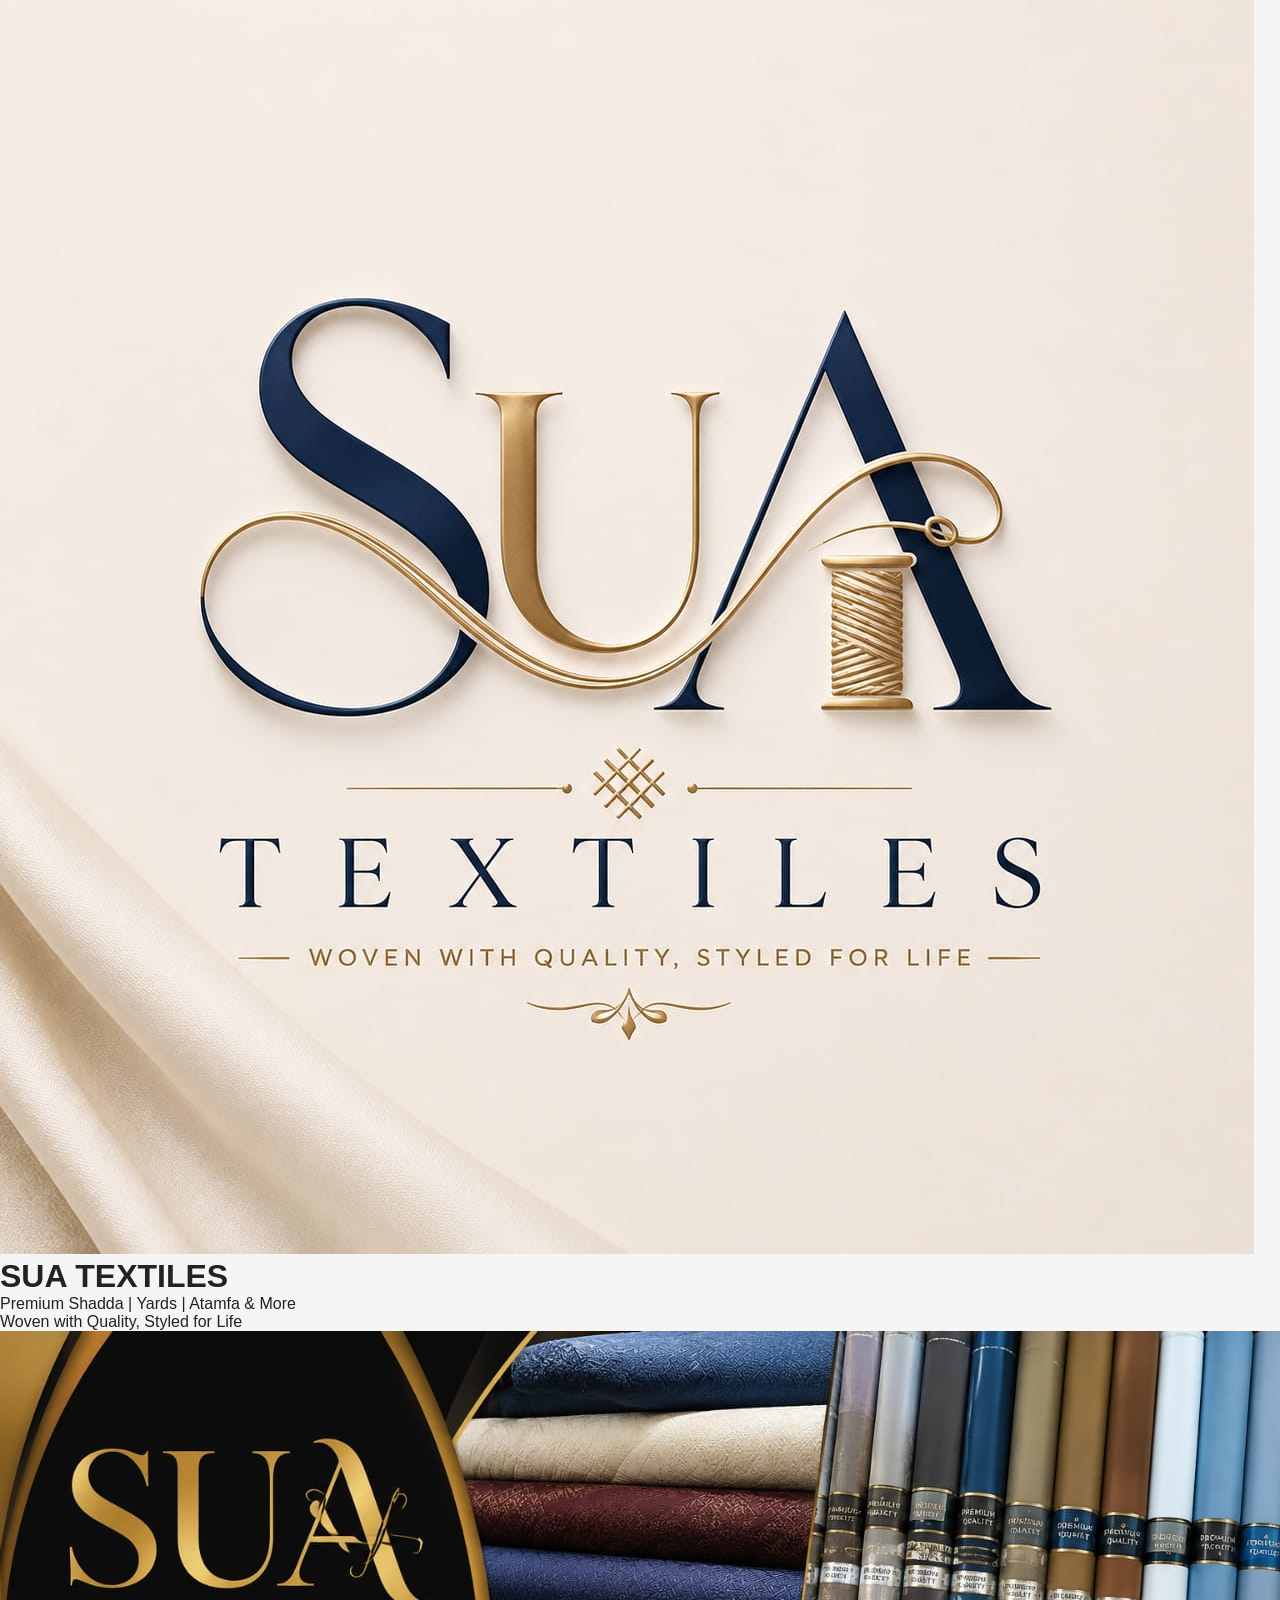
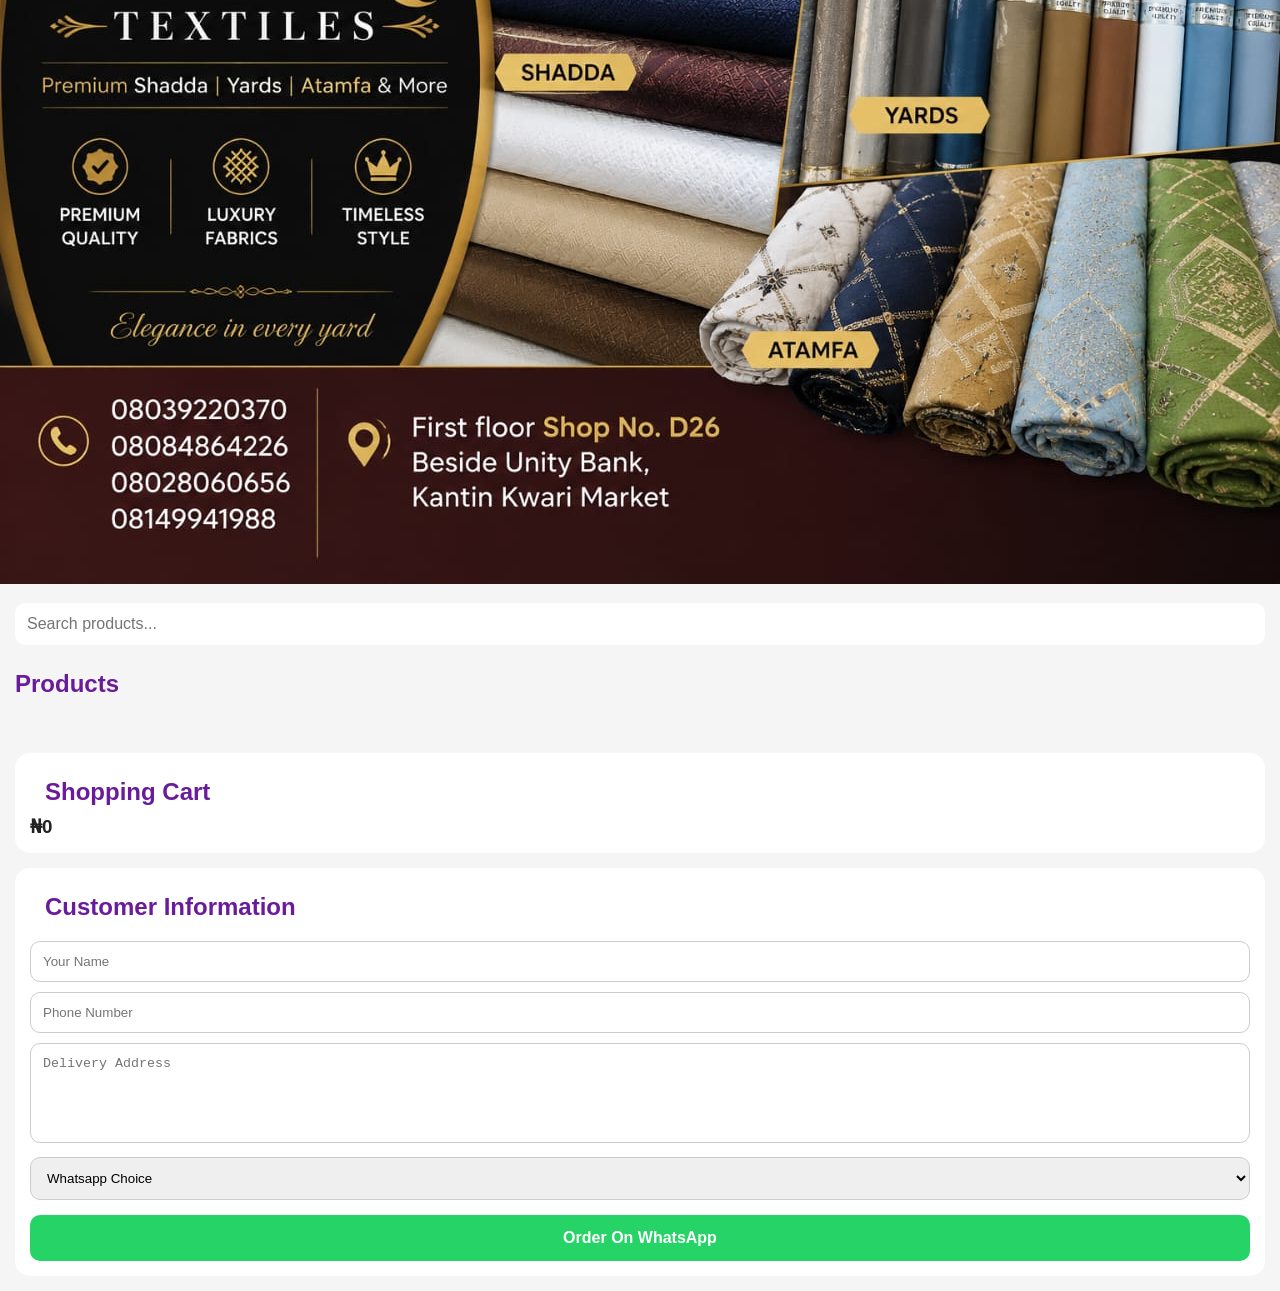
<file: index.html>
<!DOCTYPE html>
<html lang="en">

<head>

  <meta charset="UTF-8">

  <meta
    name="viewport"
    content="width=device-width, initial-scale=1.0"
  >

  <title>SUA Textiles</title>

  <link rel="stylesheet" href="style.css">

  <link rel="stylesheet" href="responsive.css">

</head>

<body>

  <header class="hero">
    <div class="hero-container">
      <div class="hero-logo">
        <img src="images/logo-elegant.jpg" alt="SUA Textiles Logo" class="logo-img">
      </div>
      <div class="hero-content">
        <h1>SUA TEXTILES</h1>
        <p>Premium Shadda | Yards | Atamfa & More</p>
        <p class="tagline">Woven with Quality, Styled for Life</p>
      </div>
    </div>
    <img src="images/brand-showcase.jpg" alt="Brand Showcase" class="brand-showcase">
  </header>


  <section class="search-section">

    <input
      type="text"
      id="searchInput"
      placeholder="Search products..."
      onkeyup="renderProducts()"
    >

  </section>


  <section>

    <h2 class="section-title">
      Products
    </h2>

    <div
      id="productGrid"
      class="product-grid"
    ></div>

  </section>


  <section class="cart-section">

    <h2 class="section-title">
      Shopping Cart
    </h2>

    <div id="cartItems"></div>

    <h3 id="cartTotal">₦0</h3>

  </section>


  <section class="customer-section">

    <h2 class="section-title">
      Customer Information
    </h2>


    <input
      type="text"
      id="customerName"
      placeholder="Your Name"
    >


    <input
      type="text"
      id="customerPhone"
      placeholder="Phone Number"
    >


    <textarea
      id="customerAddress"
      placeholder="Delivery Address"
    ></textarea>


    <select id="whatsappChoice">

      <option value="">
        Whatsapp Choice
      </option>

      <option value="2348039220370">
        Line 1
      </option>

      <option value="2348147453845">
        Line 2
      </option>

      <option value="2347066465357">
        Line 3
      </option>

      <option value="2348149941988">
        Line 4
      </option>

    </select>


    <button
      onclick="sendOrder()"
      class="main-btn"
    >
      Order On WhatsApp
    </button>

  </section>

  <script src="products.js"></script>

  <script src="cart.js"></script>

  <script src="app.js"></script>

</body>
</html>
</file>
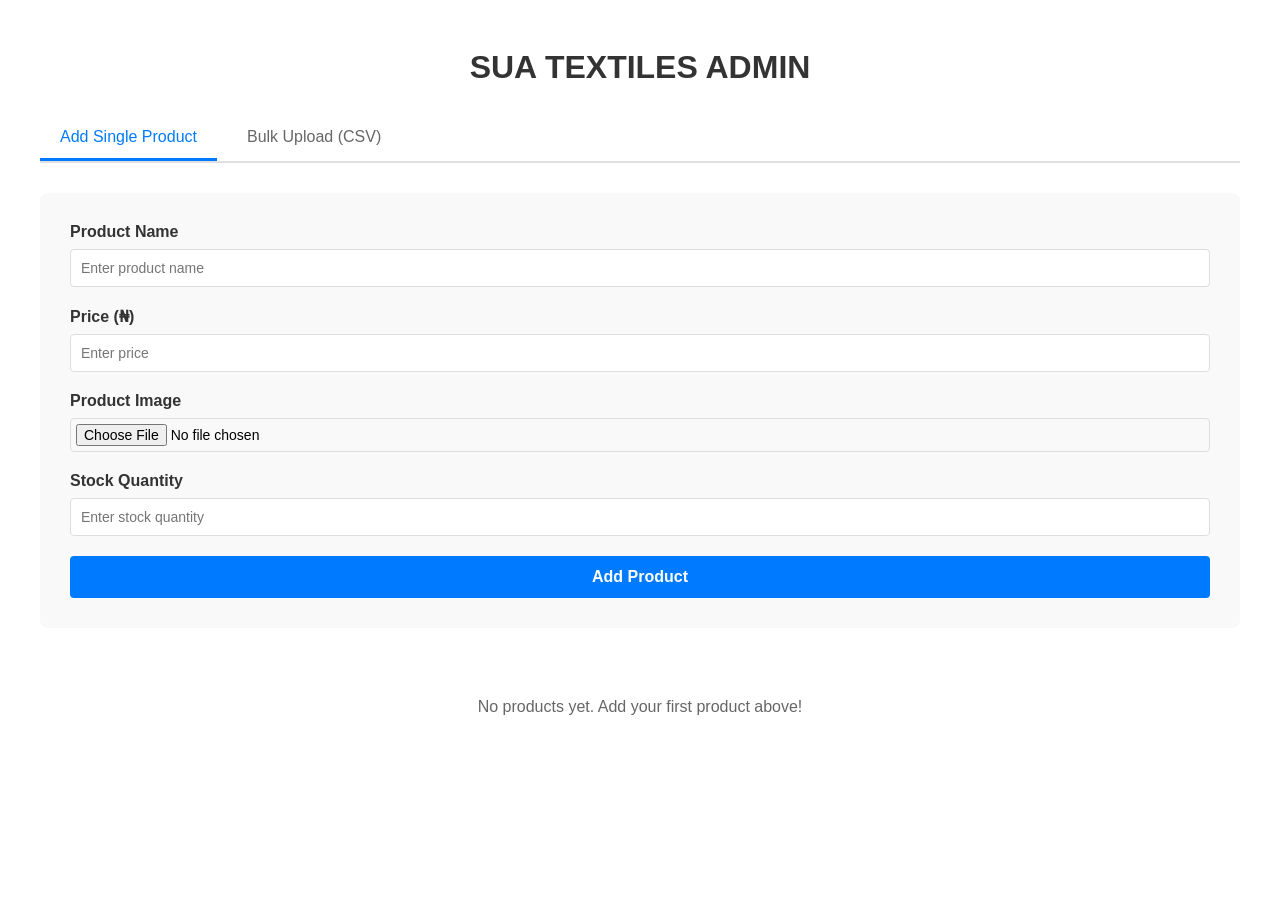
<file: admin.html>
<!DOCTYPE html>
<html lang="en">

<head>
  <meta charset="UTF-8">
  <meta name="viewport" content="width=device-width, initial-scale=1.0">
  <title>SUA Textiles Admin</title>
  <link rel="stylesheet" href="admin.css">
</head>

<body>

  <div class="admin-container">

    <h1>SUA TEXTILES ADMIN</h1>

    <div class="tab-buttons">
      <button class="tab-btn active" onclick="switchTab('single')">Add Single Product</button>
      <button class="tab-btn" onclick="switchTab('bulk')">Bulk Upload (CSV)</button>
    </div>

    <!-- Single Product Form -->
    <div id="single-tab" class="tab-content active">
      <div class="form-container">

        <div class="form-group">
          <label>Product Name</label>
          <input type="text" id="adminName" placeholder="Enter product name">
        </div>

        <div class="form-group">
          <label>Price (₦)</label>
          <input type="number" id="adminPrice" placeholder="Enter price">
        </div>

        <div class="form-group">
          <label>Product Image</label>
          <input type="file" id="adminImage" accept="image/*">
          <div id="imagePreview" class="image-preview"></div>
        </div>

        <div class="form-group">
          <label>Stock Quantity</label>
          <input type="number" id="adminStock" placeholder="Enter stock quantity">
        </div>

        <button onclick="addProduct()" class="btn-submit">Add Product</button>

      </div>
    </div>

    <!-- Bulk Upload Form -->
    <div id="bulk-tab" class="tab-content">
      <div class="form-container">
        <h2>Bulk Upload Products</h2>
        <p>Upload a CSV file with columns: Name, Price, Stock, ImageURL</p>
        
        <div class="upload-area" id="uploadArea">
          <div class="upload-icon">📁</div>
          <h3>Drop CSV file here or click to select</h3>
          <p>Supported format: .csv</p>
          <input type="file" id="csvFile" accept=".csv" style="display:none;">
        </div>

        <div id="preview-container" style="display:none;">
          <h3>Preview (First 10 rows)</h3>
          <table id="preview-table">
            <thead>
              <tr>
                <th>Product Name</th>
                <th>Price</th>
                <th>Stock</th>
                <th>Image URL</th>
                <th>Status</th>
              </tr>
            </thead>
            <tbody id="previewBody"></tbody>
          </table>
          <button onclick="uploadBulkProducts()" class="btn-submit" id="uploadBtn">Upload All Products</button>
        </div>
      </div>
    </div>

    <div id="adminProducts"></div>

  </div>

  <script src="admin.js"></script>

</body>
</html>
</file>
<file: style.css>
*{
  margin:0;
  padding:0;
  box-sizing:border-box;
}

body{
  font-family:Arial,sans-serif;
  background:#f5f5f5;
  color:#222;
}

.hero{
  position:relative;
}

.banner{
  width:100%;
  height:220px;
  object-fit:cover;
}

.hero-text{
  position:absolute;
  bottom:20px;
  left:20px;
  background:rgba(0,0,0,0.5);
  padding:15px;
  border-radius:10px;
  color:white;
}

.hero-text h1{
  font-size:28px;
}

.hero-text p{
  margin-top:5px;
  font-size:14px;
}

.search-section{
  padding:15px;
}

.search-section input{
  width:100%;
  padding:12px;
  border:none;
  border-radius:10px;
  outline:none;
  font-size:16px;
}

.section-title{
  padding:0 15px;
  margin-top:10px;
  margin-bottom:10px;
  color:#6a1b9a;
}

.product-grid{
  display:grid;
  grid-template-columns:repeat(2,1fr);
  gap:12px;
  padding:15px;
}

.card{
  background:white;
  border-radius:15px;
  overflow:hidden;
  box-shadow:0 4px 10px rgba(0,0,0,0.1);
}

.card img{
  width:100%;
  height:170px;
  object-fit:cover;
}

.card h3{
  padding:10px;
  font-size:18px;
}

.price{
  color:#6a1b9a;
  font-weight:bold;
  padding:0 10px;
}

.card p{
  padding:5px 10px;
}

.card input{
  width:90%;
  margin:10px auto;
  display:block;
  padding:10px;
  border:1px solid #ccc;
  border-radius:8px;
}

.card button{
  width:90%;
  margin:10px auto 15px;
  display:block;
  padding:10px;
  border:none;
  background:#6a1b9a;
  color:white;
  border-radius:8px;
  font-size:15px;
}

.cart-section{
  background:white;
  margin:15px;
  padding:15px;
  border-radius:15px;
}

.cart-item{
  margin-bottom:10px;
}

.cart-item button{
  background:red;
  color:white;
  border:none;
  padding:5px 8px;
  margin-left:10px;
  border-radius:5px;
}

.customer-section{
  background:white;
  margin:15px;
  padding:15px;
  border-radius:15px;
}

.customer-section input,
.customer-section textarea,
.customer-section select{
  width:100%;
  margin-top:10px;
  padding:12px;
  border:1px solid #ccc;
  border-radius:10px;
  outline:none;
}

.customer-section textarea{
  height:100px;
  resize:none;
}

.main-btn{
  width:100%;
  padding:14px;
  border:none;
  background:#25D366;
  color:white;
  margin-top:15px;
  border-radius:10px;
  font-size:16px;
  font-weight:bold;
}
</file>
<file: responsive.css>
@media(max-width:768px){

  .product-grid{
    grid-template-columns:1fr;
  }

  .hero-text h1{
    font-size:22px;
  }

}
</file>
<file: admin.css>
.admin-container {
  max-width: 1200px;
  margin: 0 auto;
  padding: 20px;
  font-family: Arial, sans-serif;
}

h1 {
  text-align: center;
  color: #333;
  margin-bottom: 30px;
}

/* Tab buttons */
.tab-buttons {
  display: flex;
  gap: 10px;
  margin-bottom: 30px;
  border-bottom: 2px solid #e0e0e0;
}

.tab-btn {
  padding: 12px 20px;
  border: none;
  background: none;
  font-size: 16px;
  cursor: pointer;
  color: #666;
  border-bottom: 3px solid transparent;
  transition: all 0.3s ease;
}

.tab-btn.active {
  color: #007bff;
  border-bottom-color: #007bff;
}

.tab-btn:hover {
  color: #007bff;
}

/* Tab content */
.tab-content {
  display: none;
}

.tab-content.active {
  display: block;
}

/* Form container */
.form-container {
  background: #f9f9f9;
  padding: 30px;
  border-radius: 8px;
  margin-bottom: 30px;
}

.form-container h2 {
  margin-top: 0;
  color: #333;
}

.form-group {
  margin-bottom: 20px;
}

label {
  display: block;
  margin-bottom: 8px;
  font-weight: bold;
  color: #333;
}

input[type="text"],
input[type="number"],
input[type="file"] {
  width: 100%;
  padding: 10px;
  border: 1px solid #ddd;
  border-radius: 4px;
  box-sizing: border-box;
  font-size: 14px;
}

input[type="file"] {
  padding: 5px;
}

input:focus {
  outline: none;
  border-color: #007bff;
  box-shadow: 0 0 5px rgba(0, 123, 255, 0.3);
}

/* Image preview */
.image-preview {
  margin-top: 15px;
}

.image-preview img {
  max-width: 200px;
  max-height: 200px;
  border-radius: 4px;
  border: 2px solid #ddd;
}

.image-preview p {
  margin-top: 10px;
  color: #666;
  font-size: 14px;
}

/* Buttons */
.btn-submit {
  width: 100%;
  padding: 12px;
  background: #007bff;
  color: white;
  border: none;
  border-radius: 4px;
  font-size: 16px;
  font-weight: bold;
  cursor: pointer;
  transition: background 0.3s ease;
}

.btn-submit:hover:not(:disabled) {
  background: #0056b3;
}

.btn-submit:disabled {
  background: #ccc;
  cursor: not-allowed;
}

.btn-delete {
  background: #dc3545;
  color: white;
  border: none;
  padding: 8px 12px;
  border-radius: 4px;
  cursor: pointer;
  font-size: 14px;
  transition: background 0.3s ease;
}

.btn-delete:hover {
  background: #c82333;
}

/* Upload area */
.upload-area {
  border: 2px dashed #007bff;
  border-radius: 8px;
  padding: 40px;
  text-align: center;
  cursor: pointer;
  transition: all 0.3s ease;
  background: #f8f9ff;
  margin-bottom: 20px;
}

.upload-area:hover {
  border-color: #0056b3;
  background: #f0f4ff;
}

.upload-icon {
  font-size: 48px;
  margin-bottom: 15px;
}

.upload-area h3 {
  color: #333;
  margin: 10px 0;
}

.upload-area p {
  color: #666;
  margin: 0;
  font-size: 14px;
}

/* Preview table */
#preview-container {
  margin-top: 30px;
}

#preview-container h3 {
  color: #333;
  margin-bottom: 15px;
}

#preview-table {
  width: 100%;
  border-collapse: collapse;
  background: white;
  border-radius: 4px;
  overflow: hidden;
  box-shadow: 0 1px 3px rgba(0,0,0,0.1);
  margin-bottom: 20px;
}

#preview-table th {
  background: #007bff;
  color: white;
  padding: 12px;
  text-align: left;
  font-weight: bold;
}

#preview-table td {
  padding: 12px;
  border-bottom: 1px solid #e0e0e0;
}

#preview-table tr:hover {
  background: #f9f9f9;
}

/* Products grid */
.products-grid {
  display: grid;
  grid-template-columns: repeat(auto-fill, minmax(250px, 1fr));
  gap: 20px;
  margin-top: 20px;
}

.admin-product {
  background: white;
  border: 1px solid #ddd;
  border-radius: 8px;
  overflow: hidden;
  box-shadow: 0 2px 8px rgba(0,0,0,0.1);
  transition: transform 0.3s ease, box-shadow 0.3s ease;
}

.admin-product:hover {
  transform: translateY(-5px);
  box-shadow: 0 4px 12px rgba(0,0,0,0.15);
}

.admin-product img {
  width: 100%;
  height: 200px;
  object-fit: cover;
  display: block;
}

.admin-product-info {
  padding: 15px;
}

.admin-product-info h3 {
  margin: 0 0 10px 0;
  color: #333;
  font-size: 16px;
}

.price {
  color: #007bff;
  font-weight: bold;
  font-size: 18px;
  margin: 8px 0;
}

.stock-info {
  color: #666;
  font-size: 14px;
  margin: 8px 0;
}

.admin-product-info button {
  width: 100%;
  margin-top: 10px;
}

/* Loading message */
.loading {
  text-align: center;
  padding: 40px;
  color: #666;
  font-size: 16px;
}

/* Responsive */
@media (max-width: 768px) {
  .form-container {
    padding: 20px;
  }

  .products-grid {
    grid-template-columns: 1fr;
  }

  .tab-buttons {
    flex-direction: column;
  }

  .tab-btn {
    border-bottom: none;
    border-left: 3px solid transparent;
  }

  .tab-btn.active {
    border-left-color: #007bff;
  }
}
</file>
